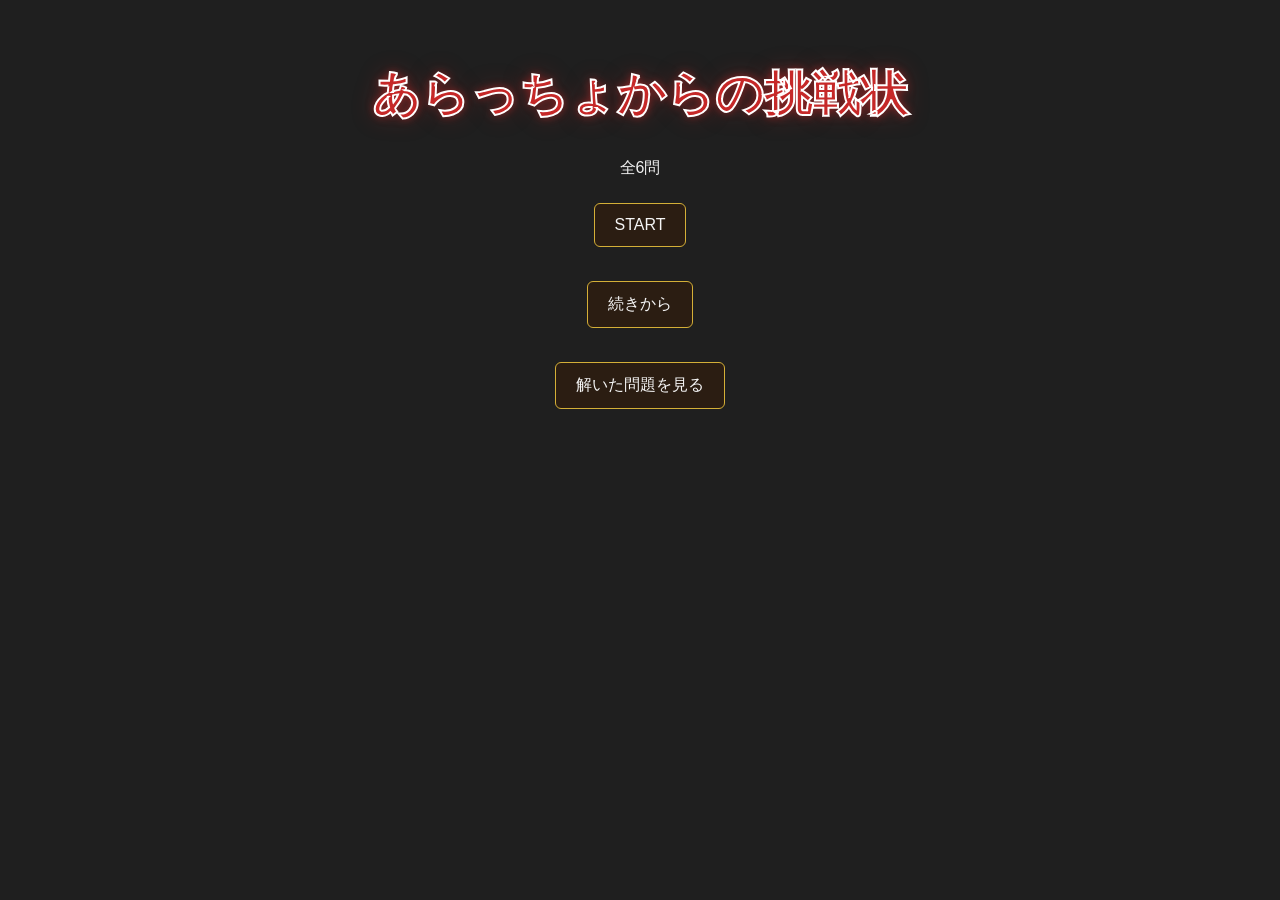
<file: index.html>
<!DOCTYPE html>
<html lang="ja">
<head>
<meta charset="UTF-8">
<meta name="viewport" content="width=device-width, initial-scale=1.0">
<title>謎解き</title>

<link rel="stylesheet" href="css/style.css">

</head>
<body>

<h1 class="main-title">
あらっちょからの挑戦状
</h1>

<p>全6問</p>

<button onclick="startGame()">
START
</button>

<br><br>

<button onclick="continueGame()">
続きから
</button>

<br><br>

<button
onclick="location.href='history.html'">
解いた問題を見る
</button>

<script>

function startGame(){

    localStorage.clear();

    localStorage.setItem(
        "currentPuzzle",
        1
    );

    location.href =
    "puzzle.html?id=1";

}

function continueGame(){

    const saved =
        localStorage.getItem(
            "currentPuzzle"
        );

    if(saved){

        location.href =
            "puzzle.html?id=" + saved;

    }else{

        location.href =
            "puzzle.html?id=1";

    }

}

</script>
</body>
</html>
</file>
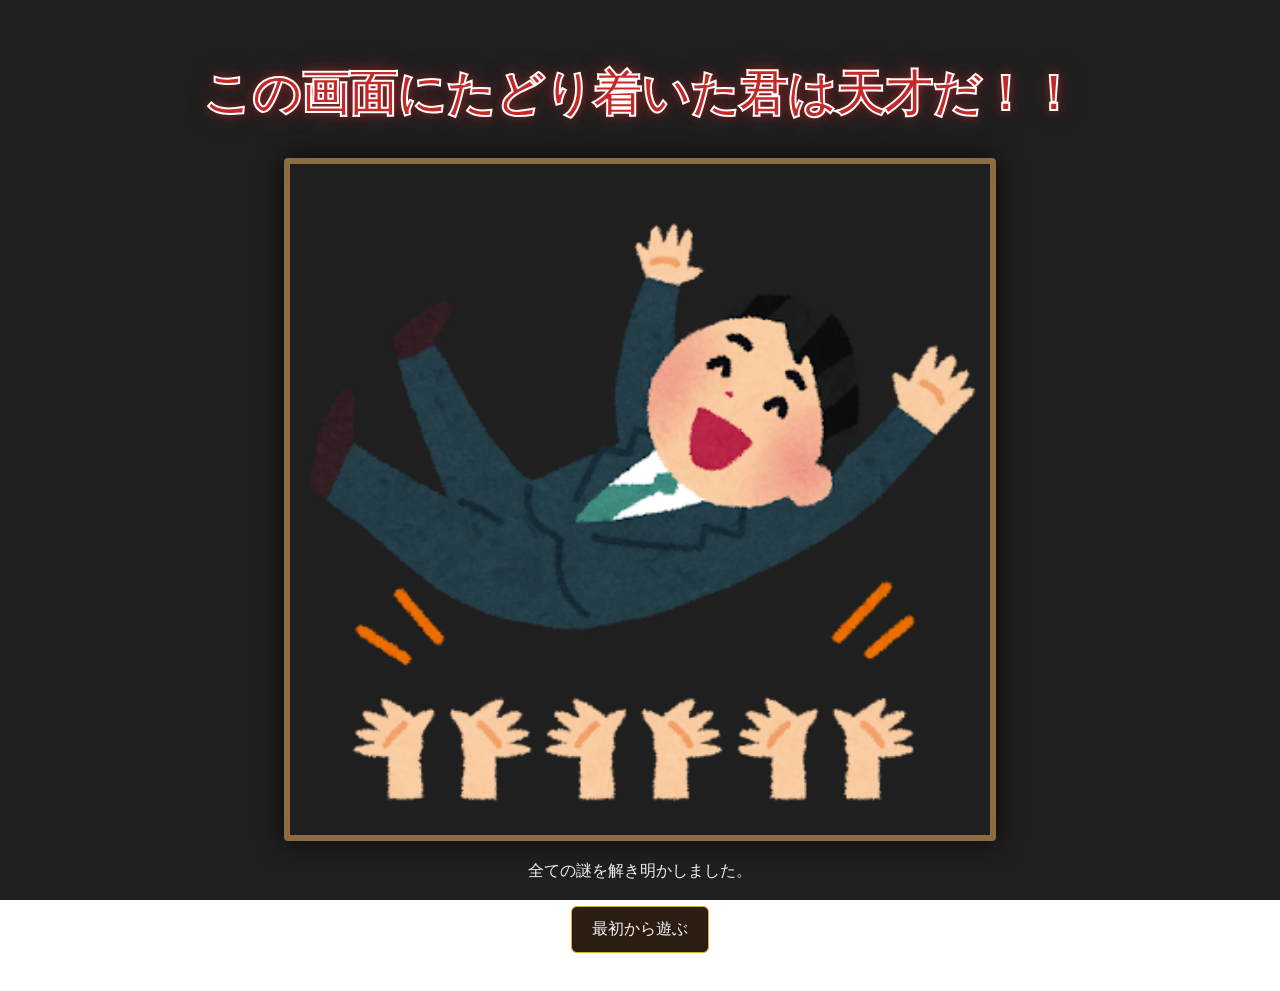
<file: clear.html>
<!DOCTYPE html>
<html lang="ja">
<head>
<meta charset="UTF-8">
<meta name="viewport" content="width=device-width, initial-scale=1.0">

<link rel="stylesheet" href="css/style.css">

<title>クリア</title>
</head>

<body>

<h1>この画面にたどり着いた君は天才だ！！</h1>

<img
src="images/clear.png"
width="700"
style="max-width:90%;"
>

<p>全ての謎を解き明かしました。</p>

<button onclick="restartGame()">
最初から遊ぶ
</button>

<script>

function restartGame(){

    location.href =
        "puzzle.html?id=1";

}

</script>

</body>
</html>
</file>
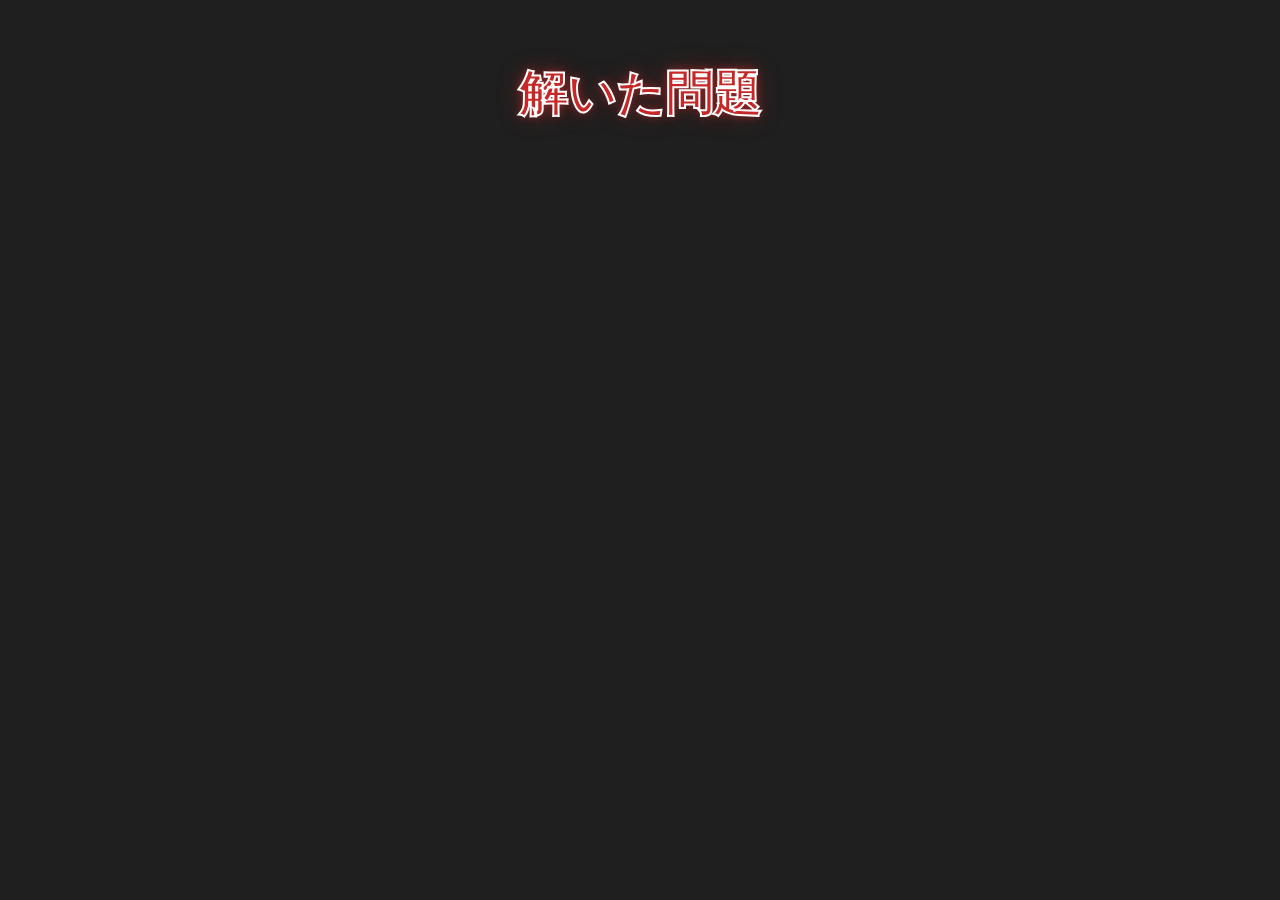
<file: history.html>
<!DOCTYPE html>
<html lang="ja">
<head>
<meta charset="UTF-8">
<meta name="viewport"
content="width=device-width, initial-scale=1.0">

<title>解いた問題</title>

<link rel="stylesheet"
href="css/style.css">

</head>

<body>

<h1>解いた問題</h1>

<div id="history"></div>

<script>

const SHEET_URL =
"https://script.google.com/macros/s/AKfycbxTsa-PJHOZePrFNSBMSb14kkcq5P9MJ_-2jL28blyzWfxjsoVYk4KAw6GODWRlv9lX/exec";

const currentPuzzle =
Number(
    localStorage.getItem(
        "currentPuzzle"
    ) || 1
);

console.log(
    "currentPuzzle =",
    currentPuzzle
);
fetch(SHEET_URL)
.then(response => response.json())
.then(questions => {

    const historyDiv =
    document.getElementById(
        "history"
    );

    questions.forEach(question => {

        if(
            question.id
            < currentPuzzle
        ){

            historyDiv.innerHTML += `

            <hr>

            <h2>${question.title}</h2>

            <img
            src="${question.image}"
            width="500"
            style="max-width:90%;">

            <p>
            答え：
            ${question.answers[0]}
            </p>

            `;

        }

    });

});

</script>

</body>
</html>
</file>
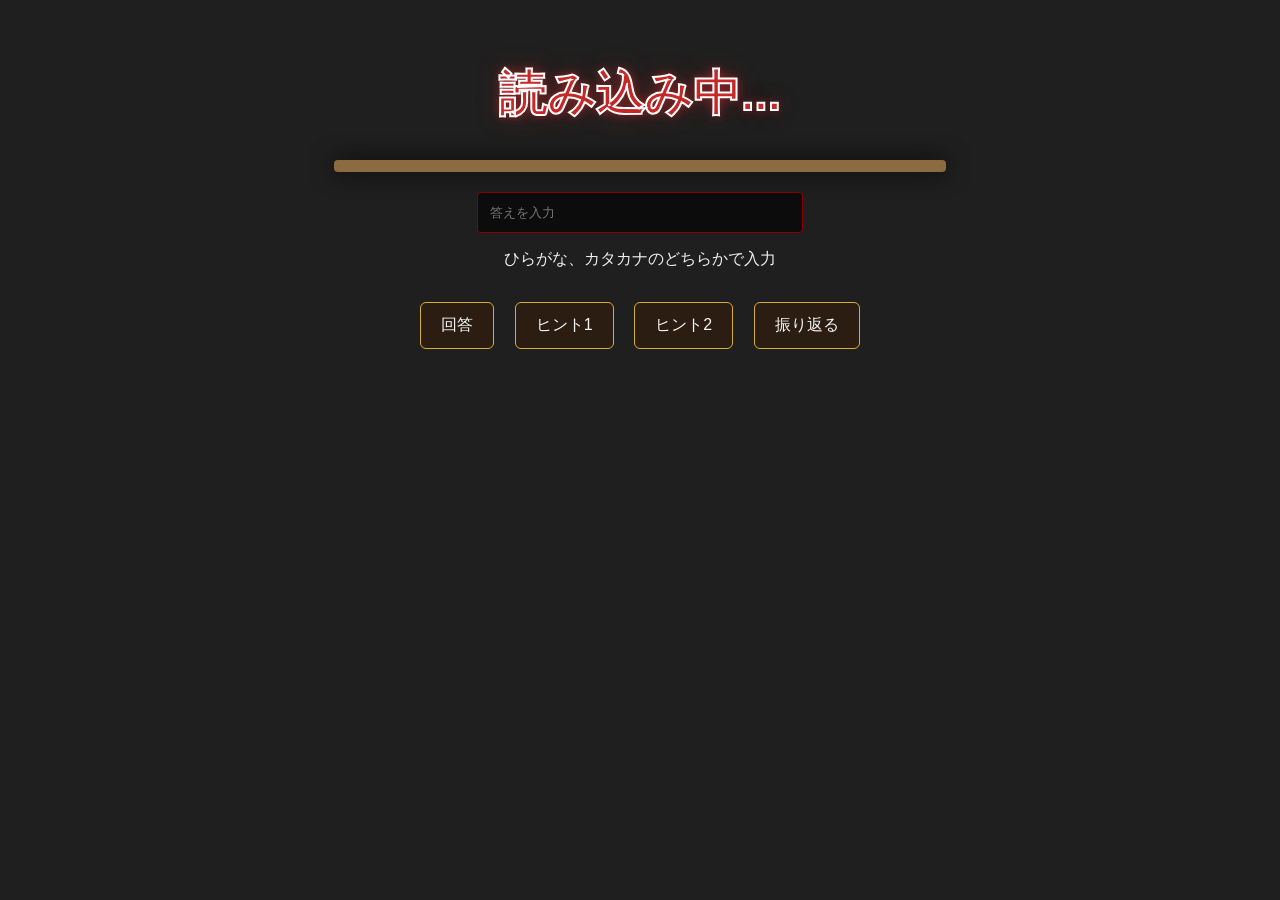
<file: puzzle.html>
<!DOCTYPE html>
<html lang="ja">
<head>
<meta charset="UTF-8">
<meta name="viewport" content="width=device-width, initial-scale=1.0">
<title>スプレッドシート版テスト</title>

<link rel="stylesheet" href="css/style.css">

</head>

<body>

<div class="title-box">
    <h1 id="title">読み込み中...</h1>
</div>

<img id="questionImage" width="600">

<p id="question"></p>

<input
id="answer"
type="text"
placeholder="答えを入力">
<p class="answer-note">
ひらがな、カタカナのどちらかで入力
</p>

<div style="height:8px;"></div>

<button onclick="checkAnswer()">
回答
</button>

<button onclick="showHint1()">
ヒント1
</button>

<button onclick="showHint2()">
ヒント2
</button>

<button onclick="location.href='history.html'">
振り返る
</button>

<p id="hint"></p>

<p id="result"></p>

<script>

const SHEET_URL =
"https://script.google.com/macros/s/AKfycbxTsa-PJHOZePrFNSBMSb14kkcq5P9MJ_-2jL28blyzWfxjsoVYk4KAw6GODWRlv9lX/exec";

const params =
    new URLSearchParams(
        window.location.search
    );

let id =
    Number(params.get("id")) || 1;

let currentQuestion;
let allQuestions = [];
fetch(SHEET_URL)
.then(response => response.json())
.then(questions => {

    allQuestions = questions;

    console.log(allQuestions.length);

    currentQuestion =
    questions.find(
        q => q.id === id
    );

    document.getElementById("title")
        .innerHTML =
        currentQuestion.title;

    document.getElementById("questionImage")
        .src =
        currentQuestion.image;

});
function showHint1(){

    document
    .getElementById("hint")
    .innerHTML =
        currentQuestion.hint1;

}

function showHint2(){

    document
    .getElementById("hint")
    .innerHTML =
        currentQuestion.hint2;

}

function checkAnswer(){

    const answer =
        document.getElementById("answer")
        .value
        .trim();

    if(
    currentQuestion.answers
        .includes(answer)
){

    document.getElementById("result")
        .innerHTML =
        "✅ 正解！";

    document.getElementById("result")
        .style.color =
        "#00ff88";

    localStorage.setItem(
        "currentPuzzle",
        id + 1
    );

    setTimeout(() => {

        if(id < allQuestions.length){

            location.href =
                "puzzle.html?id=" +
                (id + 1);

        }else{

            location.href =
                "tap.html";

        }

    },1500);

} else {

        document.getElementById("result")
            .innerHTML =
            "❌ 不正解";

        document.getElementById("result")
            .style.color =
            "#ff5555";

    }

}
</script>

</body>
</html>
</file>
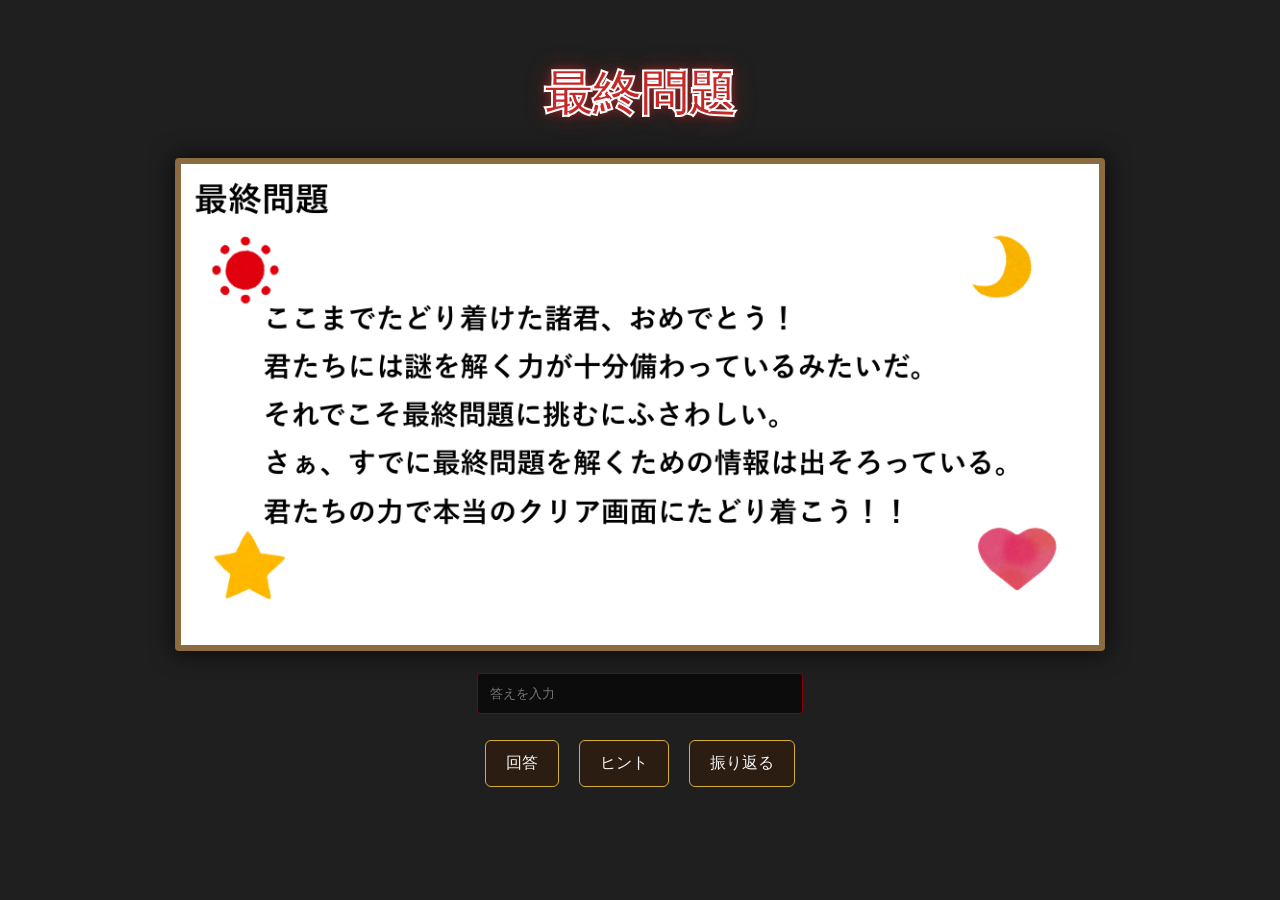
<file: tap.html>
<!DOCTYPE html>
<html lang="ja">
<head>
<meta charset="UTF-8">
<meta name="viewport" content="width=device-width, initial-scale=1.0">

<link rel="stylesheet" href="css/style.css">

<title>最終問題</title>

<style>

#container{
    position:relative;
    display:inline-block;
}

#finalImage{
    max-width:95%;
}

#secretArea{
    position:absolute;

    right:20px;
    bottom:20px;

    width:140px;
    height:140px;

    cursor:pointer;

    background:rgba(255,0,0,0);
}

</style>

</head>

<body>

<h1>最終問題</h1>

<div id="container">

<img
src="images/q6.png"
id="finalImage">

<div id="secretArea"></div>

</div>

<br><br>

<input
id="answer"
type="text"
placeholder="答えを入力">

<br><br>

<button onclick="checkAnswer()">
回答
</button>

<button onclick="showHint()">
ヒント
</button>

<button onclick="location.href='history.html'">
振り返る
</button>

<p id="hint"></p>

<p id="result"></p>

<script>

let tapCount = 0;

document
.getElementById("secretArea")
.addEventListener(
    "click",
    () => {

        tapCount++;

        if(tapCount >= 3){

            location.href =
                "clear.html";

        }

    }
);

function showHint(){

    document
    .getElementById("hint")
    .innerHTML =
        "これまでの問題の左上の絵と答えに注目してみよう。";

}

function checkAnswer(){

    document
    .getElementById("result")
    .innerHTML =
        "❌ 不正解";

    document
    .getElementById("result")
    .style.color =
        "#ff5555";

}

</script>

</body>
</html>
</file>
<file: css/style.css>
body{
    background:
        linear-gradient(
            rgba(0,0,0,0.88),
            rgba(0,0,0,0.88)
        ),
        url("https://images.unsplash.com/photo-1511818966892-d7d671e672a2?q=80&w=1600");

    background-size: cover;
    background-position: center;
    background-attachment: fixed;

    color: #f0f0f0;
    font-family: "Yu Gothic", sans-serif;

    text-align: center;

    margin: 0;
    padding: 30px;
}

h1{

    color:#c62828;

    font-size:3rem;

    -webkit-text-stroke:2px white;

    text-shadow:
        0 0 10px rgba(198,40,40,0.8),
        0 0 25px rgba(198,40,40,0.4);

}


#title{

    color:#c62828;

    -webkit-text-stroke:2px white;

    text-shadow:
        0 0 10px rgba(198,40,40,0.8),
        0 0 25px rgba(198,40,40,0.4);

}

.title-box{

    text-align:center;

    margin-bottom:20px;

}

img{

    max-width: 90%;

    border: 6px solid #8b6b3f;

    border-radius: 4px;

    box-shadow:
        0 0 25px rgba(0,0,0,0.8);

}

input{

    width: 300px;
    max-width: 90%;

    padding: 12px;

    border: 1px solid #8b0000;

    background: rgba(10,10,10,0.9);

    color: white;

    border-radius: 4px;

}

button{

    background: #2b1d12;

    color: #f5f5f5;

    border: 1px solid #d4af37;

    padding: 12px 20px;

    margin: 8px;

    border-radius: 6px;

    cursor: pointer;

    font-size: 1rem;
}

button:hover{

    background: #3b2819;

}

#hint,
#result{
    margin-top: 15px;
    font-size: 1.1rem;
}

hr{
    border: 1px solid #444;
    margin: 30px 0;
}
</file>
